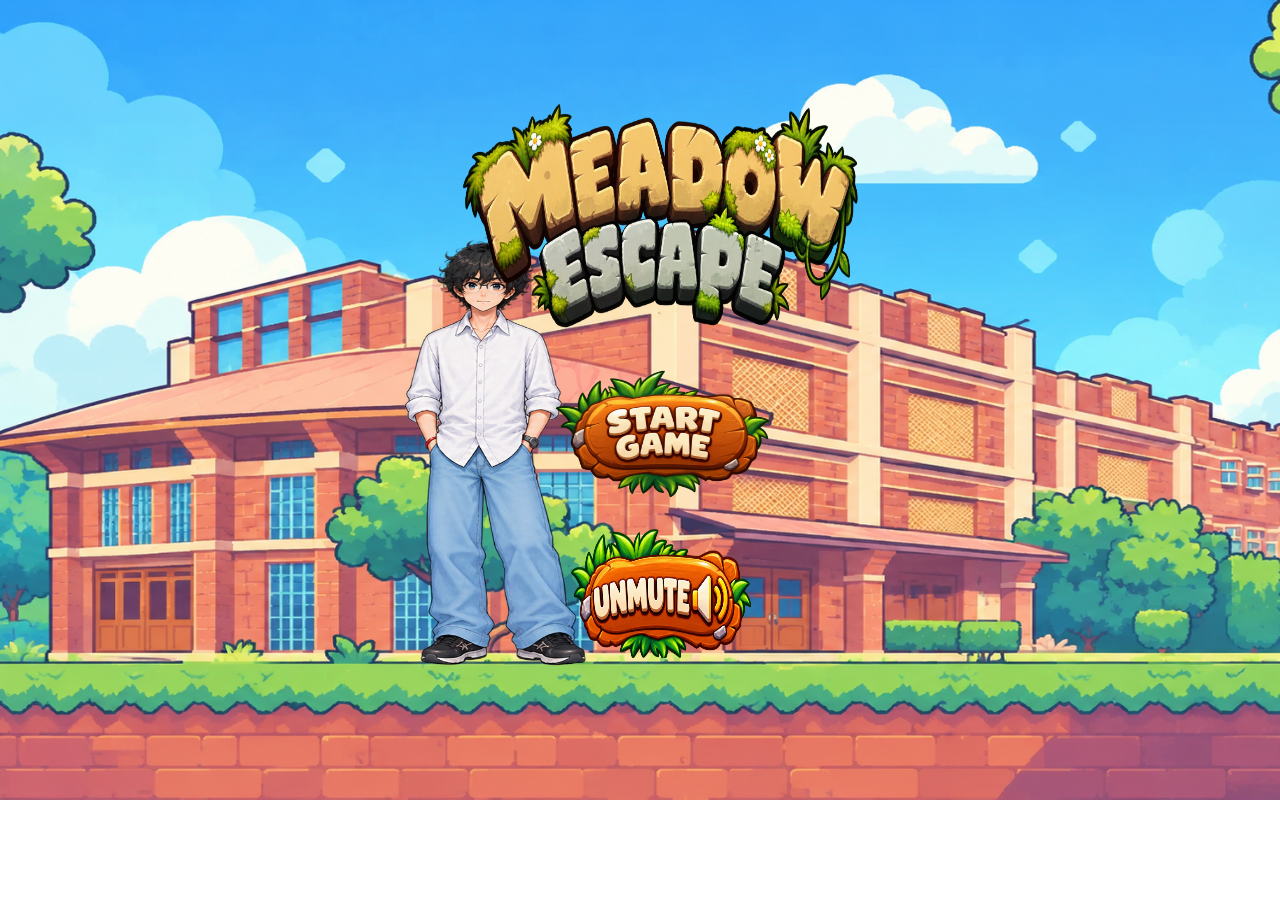
<file: index.html>
<!DOCTYPE html>
<html lang="en">
<head>
    <meta charset="UTF-8">
    <meta name="viewport" content="width=device-width, initial-scale=1.0">
    <title>MEADOW ESCAPE</title>
    <link rel="icon" type="image/png" href="image/icon.png">
    <link rel="stylesheet"  href="index.css">
</head>
<body>
    <div class="box">
        <canvas id="canvas1" width="1666" height="800"></canvas>
        <div class="menu">
            <div class="logo">
                <img src="image/logo.png" alt="game-logo">
            </div>
            <div class="start">
                <a href="game.html" id="startGame">
                    <img src="image/start.png" alt="START-GAME">
                </a>
            </div>
            <div class="audio">
                <img 
                    id="audioButton" 
                    src="image/unmute.png" 
                    alt="Unmute button">
                    <audio id="gameAudio" loop>
                        <source src="audio/introaudio.mpeg" type="audio/mpeg">
                    </audio>
                    <audio id="startAudio">
                        <source src="audio/startaudio.mpeg" type="audio/mpeg">
                    </audio>
            </div>
        </div>
    </div>
    <script src="index.js"></script>
</body>
</html>
</file>
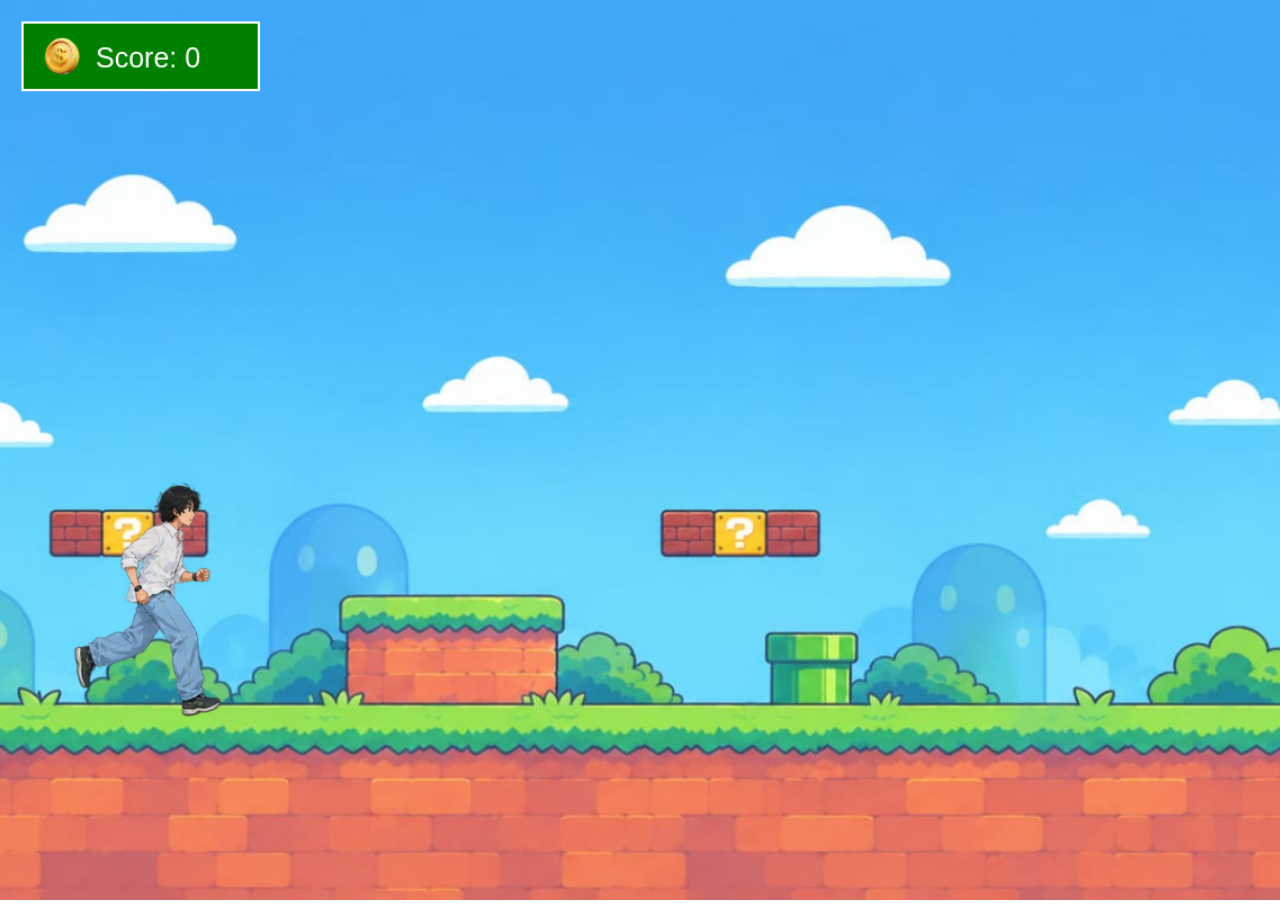
<file: game.html>
<!DOCTYPE html>
<html lang="en">
<head>
    <meta charset="UTF-8">
    <meta name="viewport" content="width=device-width, initial-scale=1.0">
    <title>MEADOW ESCAPE</title>
    <link rel="icon" type="image/png" href="image/icon.png">
    <link rel="stylesheet" href="game.css">
</head>
<body>
    <canvas id="canvas" width="1684" height="800"></canvas>
    <audio id="gameLogin" loop>
        <source src="audio/gamestart.mpeg" type="audio/mpeg">
    </audio>
    <script src="game.js"></script>
</body>
</html>
</file>
<file: index.css>
canvas{
    height: 100%;
   
}
body{
    margin: 0;
    height:100vh;
    width: 100vw;   
     overflow-x: hidden; /* Prevents horizontal scroll */
     overflow-y: hidden; 
}
.menu{
    position: absolute;
    top: 90px;
    right: 330px;
    width: 580px;
    height: 550px;
    color: white;
    text-align: center;
    /* border: 2px solid red; */
}
.logo img{
         
       height: 250px;
       width: 410px;
       /* animation: movingBox 3s infinite ease-in-out; */
       animation: bounceIn 10s ease-in-out ;
}
@keyframes bounceIn {
  0% {
    transform: translateY(-300px);
  }

  30% {
    transform: translateY(0);
  }

  40% {
    transform: translateY(-100px);
  }

  50% {
    transform: translateY(0);
  }

  57% {
    transform: translateY(-50px);
  }

  64% {
    transform: translateY(0);
  }

  70% {
    transform: translateY(-20px);
  }

  76% {
    transform: translateY(0);
  }

  100% {
    transform: translateY(0);
  }
}

.start img{
    height: 130px;
    width: 240px;
    animation: movingBox2 3s infinite ease-in-out ;
    margin-top: 25px;
}
@keyframes movingBox2 {
    0% {
        transform: scale(1);
    }

    50% {
        transform: scale(1.08);
    }

    100% {
        transform: scale(1);
    }
}
.audio img{
    height: 130px;
    width: 270px;
    animation: movingBox2 3s infinite ease-in-out ;
    margin-top: 25px;
}
@keyframes movingBox2 {
    0% {
        transform: scale(1);
    }

    50% {
        transform: scale(1.08);
    }

    100% {
        transform: scale(1);
    }
}
</file>
<file: game.css>
canvas{

    color: white;
    height: 100%;
   
}
body{
    margin: 0;
    height:100vh;
    width: 100vw;
    overflow-x: hidden; 
    overflow-y: hidden;
}
</file>
